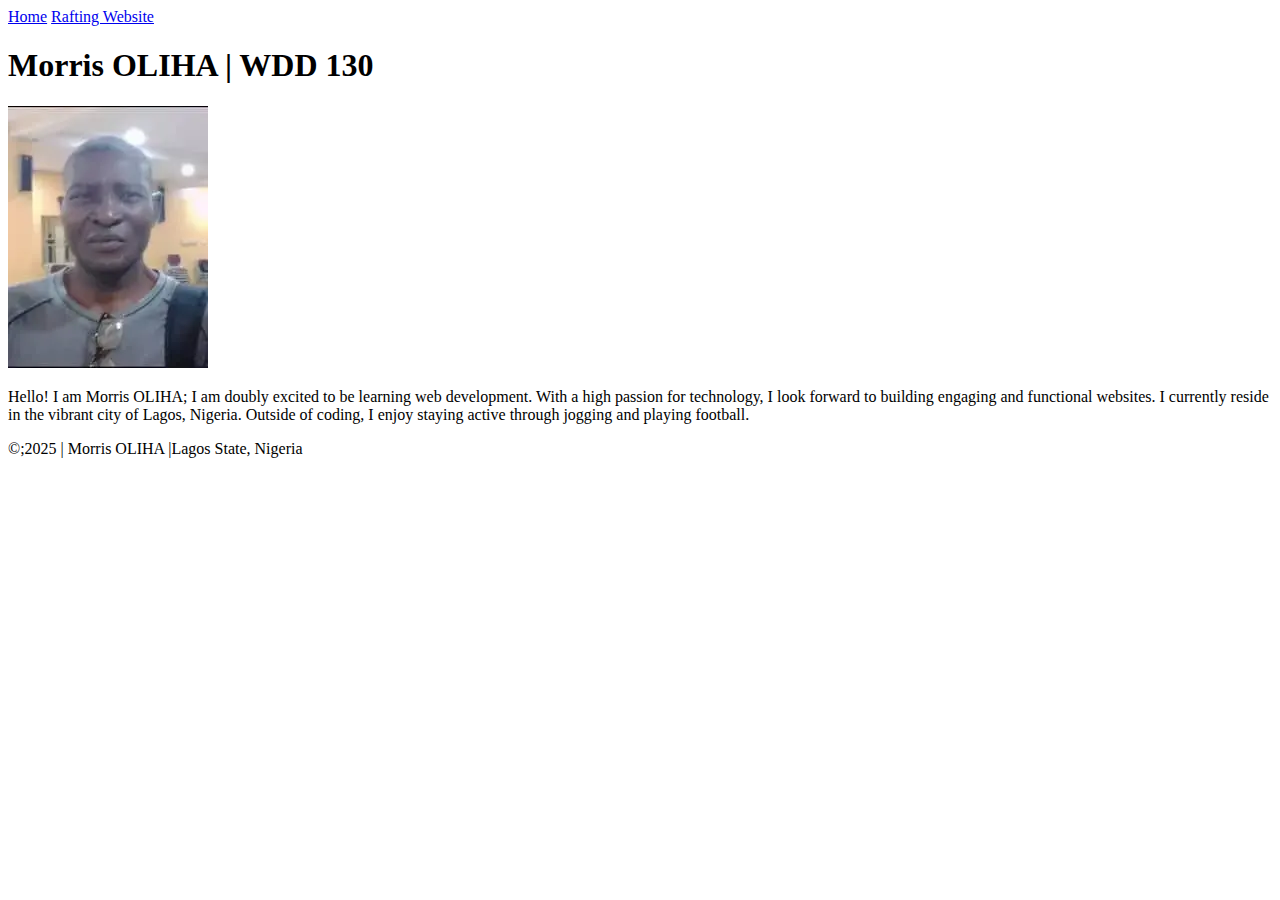
<file: index.html>
<!DOCTYPE html>
<html lang="en-US">
  <head>
    <meta charset="utf-8">
    <meta name="viewport" content="width=device-width, initial-scale=1.0">
    <title>Morris OLIHA | WDD 130</title>
  </head>
  <body>
    <header>
      <nav>
        <a href="#">Home</a>
        <a href="wwr/">Rafting Website</a>
      </nav>
    </header>
    <main>
      <h1>Morris OLIHA | WDD 130</h1>
      <img src="images/profile.webp" alt="Hello, my name is Morris OLIHA" width="200">
      <p>Hello! I am Morris OLIHA; I am doubly excited to be learning web development. With a high passion for technology, I look forward to building engaging and functional websites. I currently reside in the vibrant city of Lagos, Nigeria. Outside of coding, I enjoy staying active through jogging and playing football.</p>
    </main>
    <footer>
      <p>©;2025 | Morris OLIHA |Lagos State, Nigeria</p>
    </footer>
  </body>
</html>
</file>
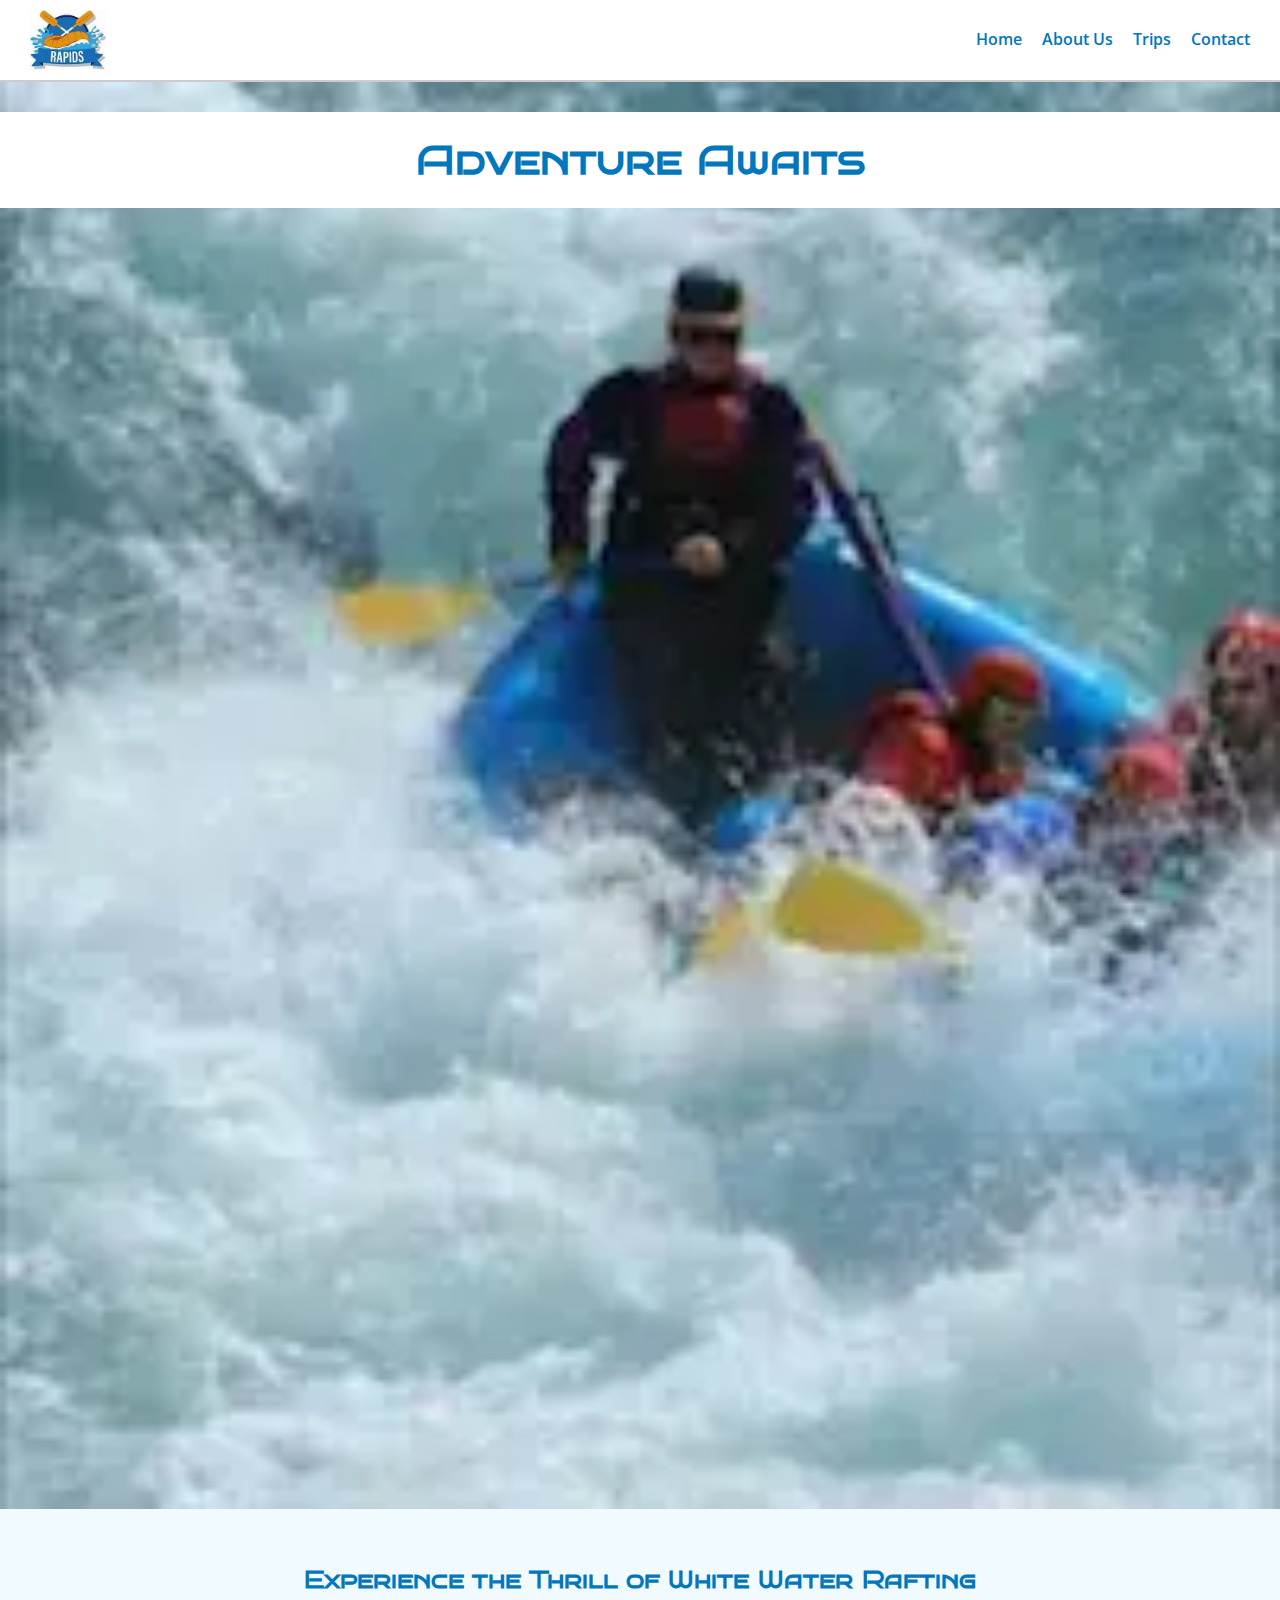
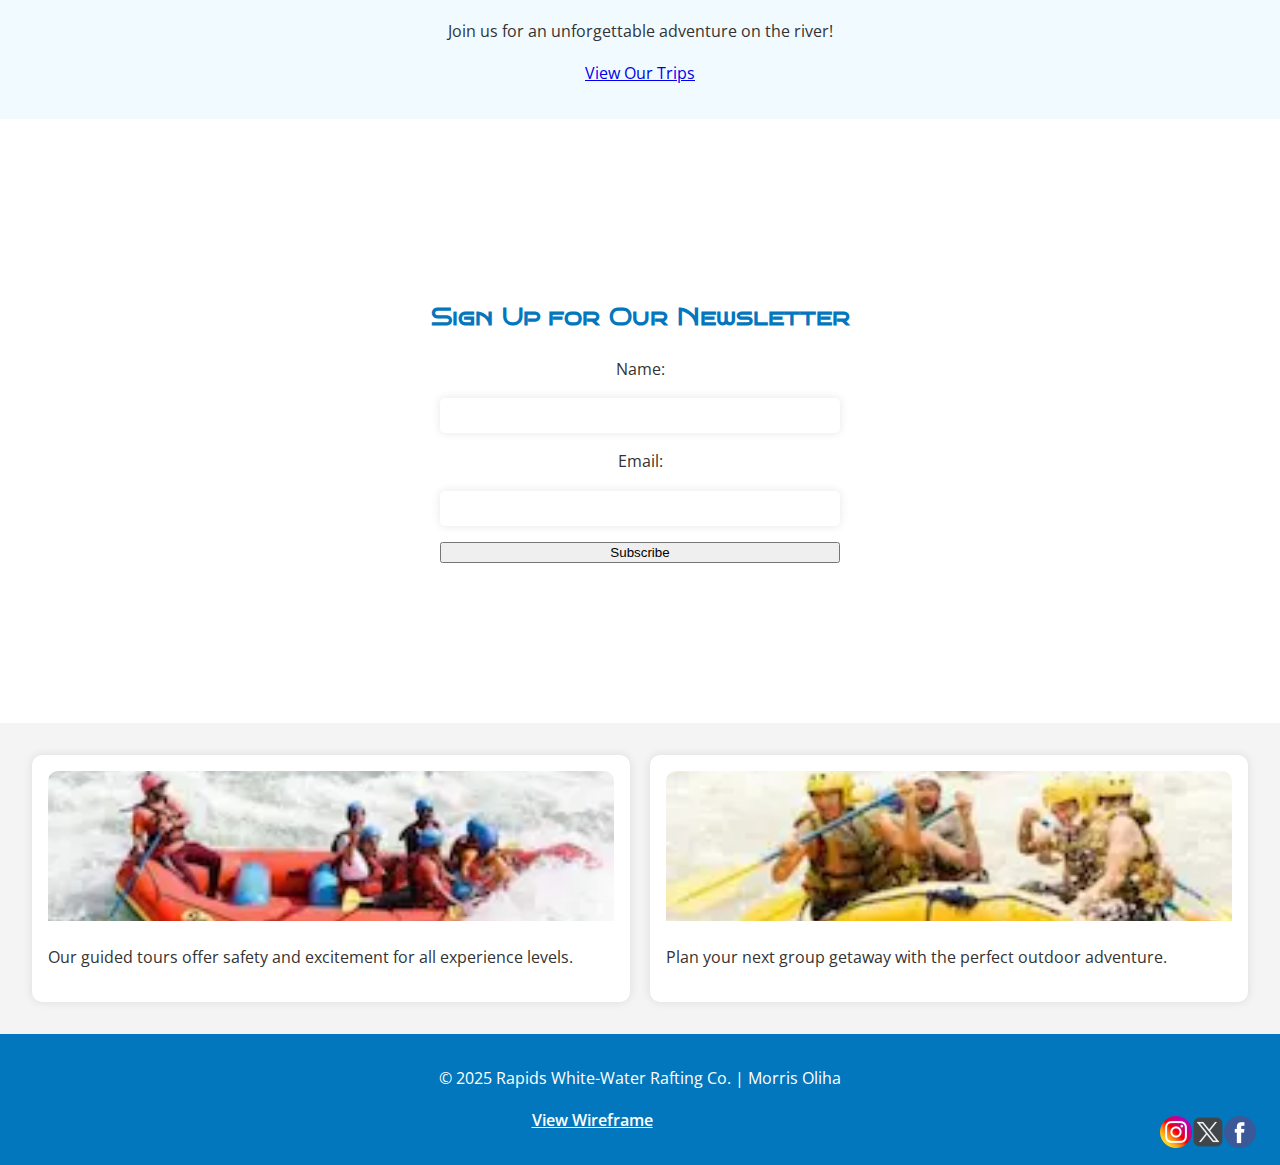
<file: wwr/index.html>
<!DOCTYPE html>
<html lang="en">
<head>
  <meta charset="UTF-8" >
  <meta name="viewport" content="width=device-width, initial-scale=1.0" >
  <meta name="description" content="Home page for Rapids White-Water Rafting. Explore trips, sign up for our newsletter, and start your adventure." >
  <meta name="author" content="Morris Oliha" >
  <title>Home - Rapids White-Water Rafting</title>

  <!-- Google Fonts -->
  <link rel="preconnect" href="https://fonts.googleapis.com">
  <link rel="preconnect" href="https://fonts.gstatic.com" crossorigin>
  <link href="https://fonts.googleapis.com/css2?family=Bruno+Ace+SC&family=Open+Sans:wght@400;600&family=Roboto:wght@400;700&display=swap" rel="stylesheet">

  <!-- CSS -->
  <link rel="stylesheet" href="styles/rafting.css" >
</head>
<body>
  <header>
    <img src="images/logo.webp" alt="WWR Logo" height="60">
    <nav>
      <ul>
        <li><a href="index.html">Home</a></li>
        <li><a href="about.html">About Us</a></li>
        <li><a href="trips.html">Trips</a></li>
        <li><a href="contact.html">Contact</a></li>
      </ul>
    </nav>
  </header>

  <main>
    <!-- Hero Section -->  
    <section class="hero">
      <img src="images/hero2.webp" alt="Rafting Adventure">
      <h1 class="hero-text">Adventure Awaits</h1>
    </section>

    <!-- Call to Action -->
    <section class="cta">
      <h2>Experience the Thrill of White Water Rafting</h2>
      <p>Join us for an unforgettable adventure on the river!</p>
      <a href="trips.html" class="button">View Our Trips</a>
    </section>

    <!-- Newsletter Signup -->
    <section class="newsletter">
      <h2>Sign Up for Our Newsletter</h2>
      <form>
        <label for="name">Name:</label>
        <input type="text" id="name" name="name" required>

        <label for="email">Email:</label>
        <input type="email" id="email" name="email" required>

        <button type="submit">Subscribe</button>
      </form>
    </section>

    <!-- Grid Content -->
    <section class="grid-info">
      <div class="grid-item">
        <img src="images/rafting01.webp" alt="Rafting Fun">
        <p>Our guided tours offer safety and excitement for all experience levels.</p>
      </div>
      <div class="grid-item">
        <img src="images/rafting02.webp" alt="Team Adventure">
        <p>Plan your next group getaway with the perfect outdoor adventure.</p>
      </div>
    </section>
  </main>

  <footer>
    <p>&copy; 2025 Rapids White-Water Rafting Co. | Morris Oliha</p>
    <nav class="socialmedia" aria-label="social media links">
      <a href="#"><img src="images/facebook.webp" alt="Facebook"></a>
      <a href="#"><img src="images/twitter.webp" alt="Twitter"></a>
      <a href="#"><img src="images/instagram.webp" alt="Instagram"></a>
    </nav>
    <p><a href="images/index-wireframe.png">View Wireframe</a></p>
  </footer>
</body>
</html>
</file>
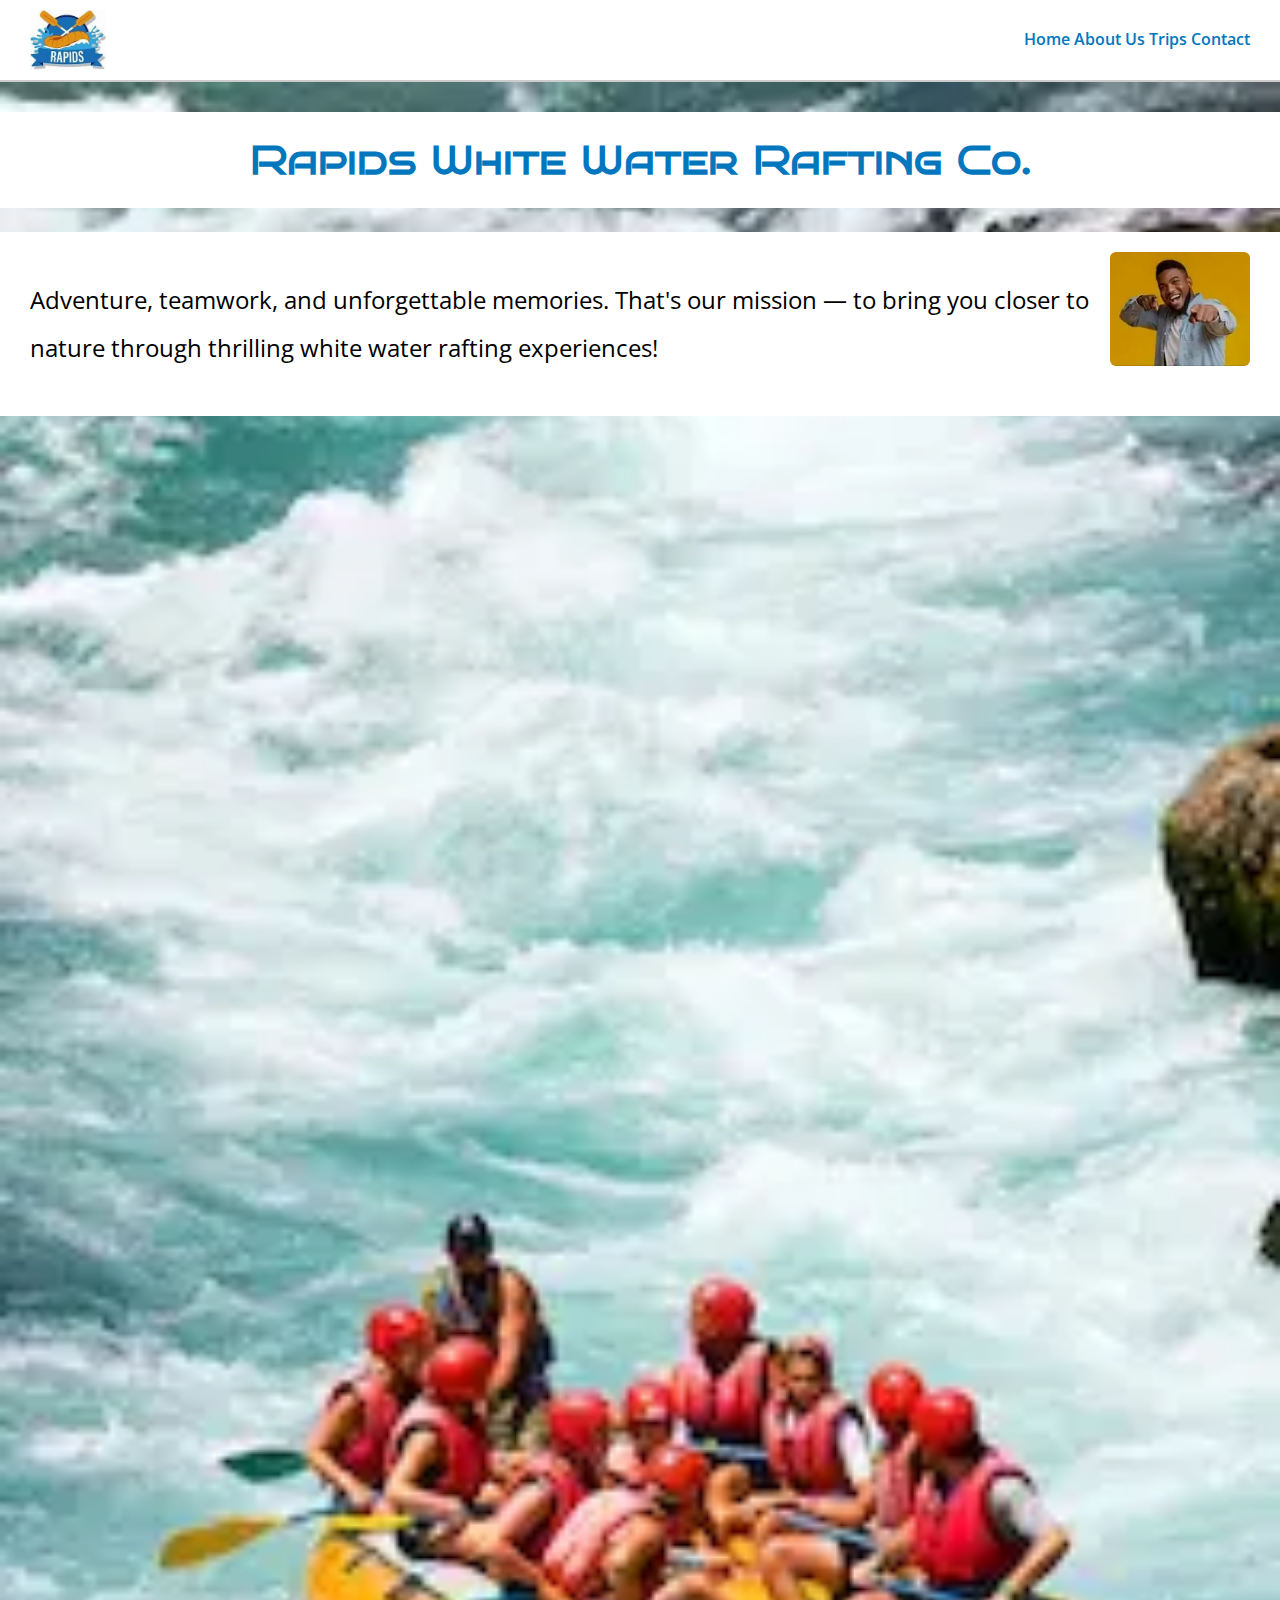
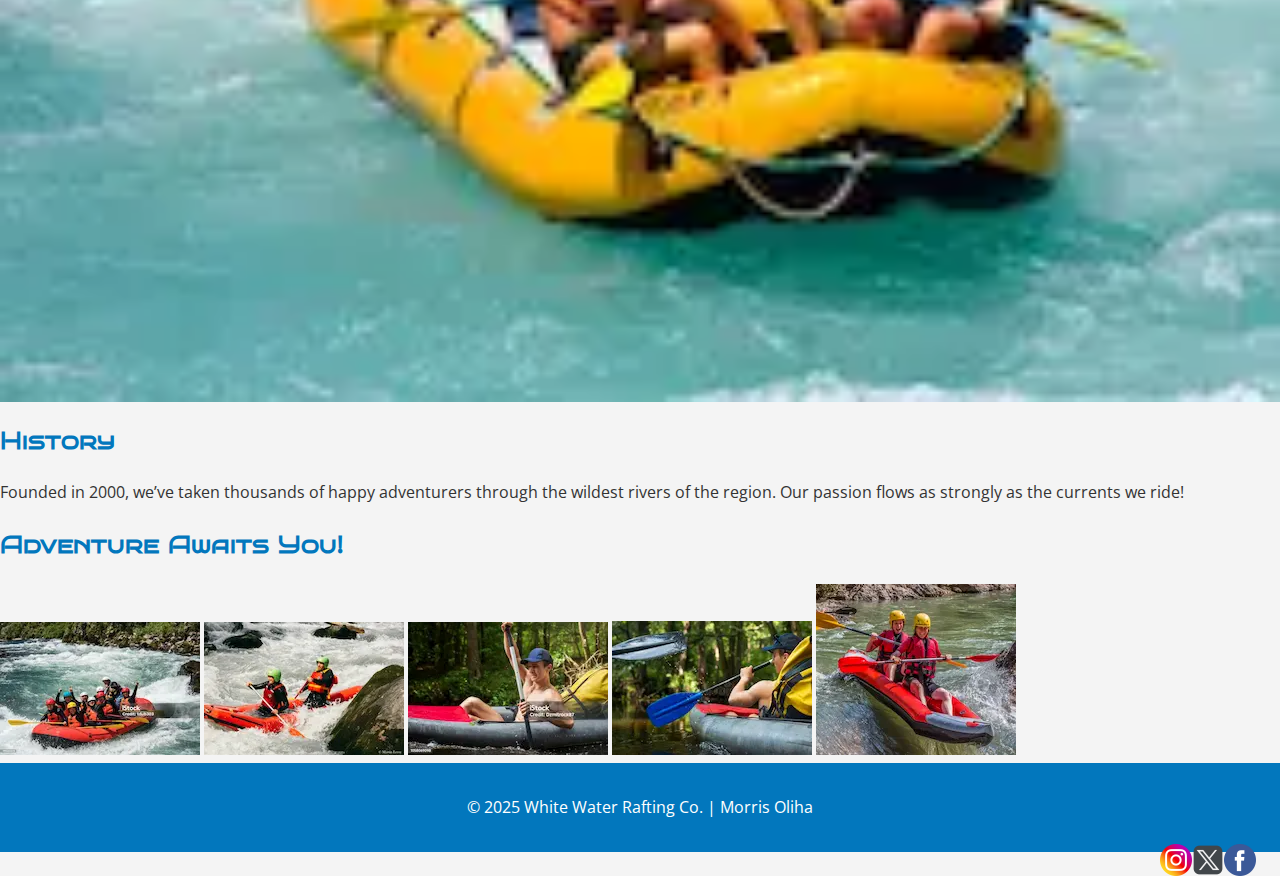
<file: wwr/about.html>
<!DOCTYPE html>
<html lang="en">
<head>
  <meta charset="UTF-8" />
  <meta name="viewport" content="width=device-width, initial-scale=1.0" />
  <meta name="description" content="About Our White Water Rafting Company" />
  <meta name="author" content="Morris Oliha" />
  <title>About Us - Rapids White Water Rafting</title>

  <!-- Google Fonts -->
  <link rel="preconnect" href="https://fonts.googleapis.com">
  <link rel="preconnect" href="https://fonts.gstatic.com" crossorigin>
  <link href="https://fonts.googleapis.com/css2?family=Bruno+Ace+SC&family=Open+Sans:wght@400;600&family=Roboto:wght@400;700&display=swap" rel="stylesheet">

  <!-- Link to CSS -->
  <link rel="stylesheet" href="styles/rafting.css">
</head>
<body>
  <header>
    <img src="images/logo.webp" alt="WWR Logo" height="60">
    <nav>
      <a href="index.html">Home</a>
      <a href="about.html">About Us</a>
      <a href="trips.html">Trips</a>
      <a href="contact.html">Contact</a>
    </nav>
  </header>
  <main>
    <div class="hero">
      <img src="images/hero.webp" alt="Rafting Adventure Background">
      <h1>Rapids White Water Rafting Co.</h1>
      <article>
        <img src="images/happy-client.webp" alt="Happy Client">
        <p>Adventure, teamwork, and unforgettable memories. That's our mission — to bring you closer to nature through thrilling white water rafting experiences!</p>
      </article>
    </div>

    <section>
      <h2>History</h2>
      <p>Founded in 2000, we’ve taken thousands of happy adventurers through the wildest rivers of the region. Our passion flows as strongly as the currents we ride!</p>
    </section>

    <section>
      <h2>Adventure Awaits You!</h2>
      <img src="images/adventure1.webp" alt="Rafting 1">
      <img src="images/adventure2.webp" alt="Rafting 2">
      <img src="images/adventure3.webp" alt="Rafting 3">
      <img src="images/adventure4.webp" alt="Rafting 4">
      <img src="images/adventure5.webp" alt="Rafting 5">
    </section>
  </main>
  <footer>
    <p>&copy; 2025 White Water Rafting Co. | Morris Oliha</p>
    <nav class="socialmedia">
      <a href="#"><img src="images/facebook.webp" alt="Facebook"></a>
      <a href="#"><img src="images/twitter.webp" alt="Twitter"></a>
      <a href="#"><img src="images/instagram.webp" alt="Instagram"></a>
    </nav>
  </footer>
</body>
</html>
</file>
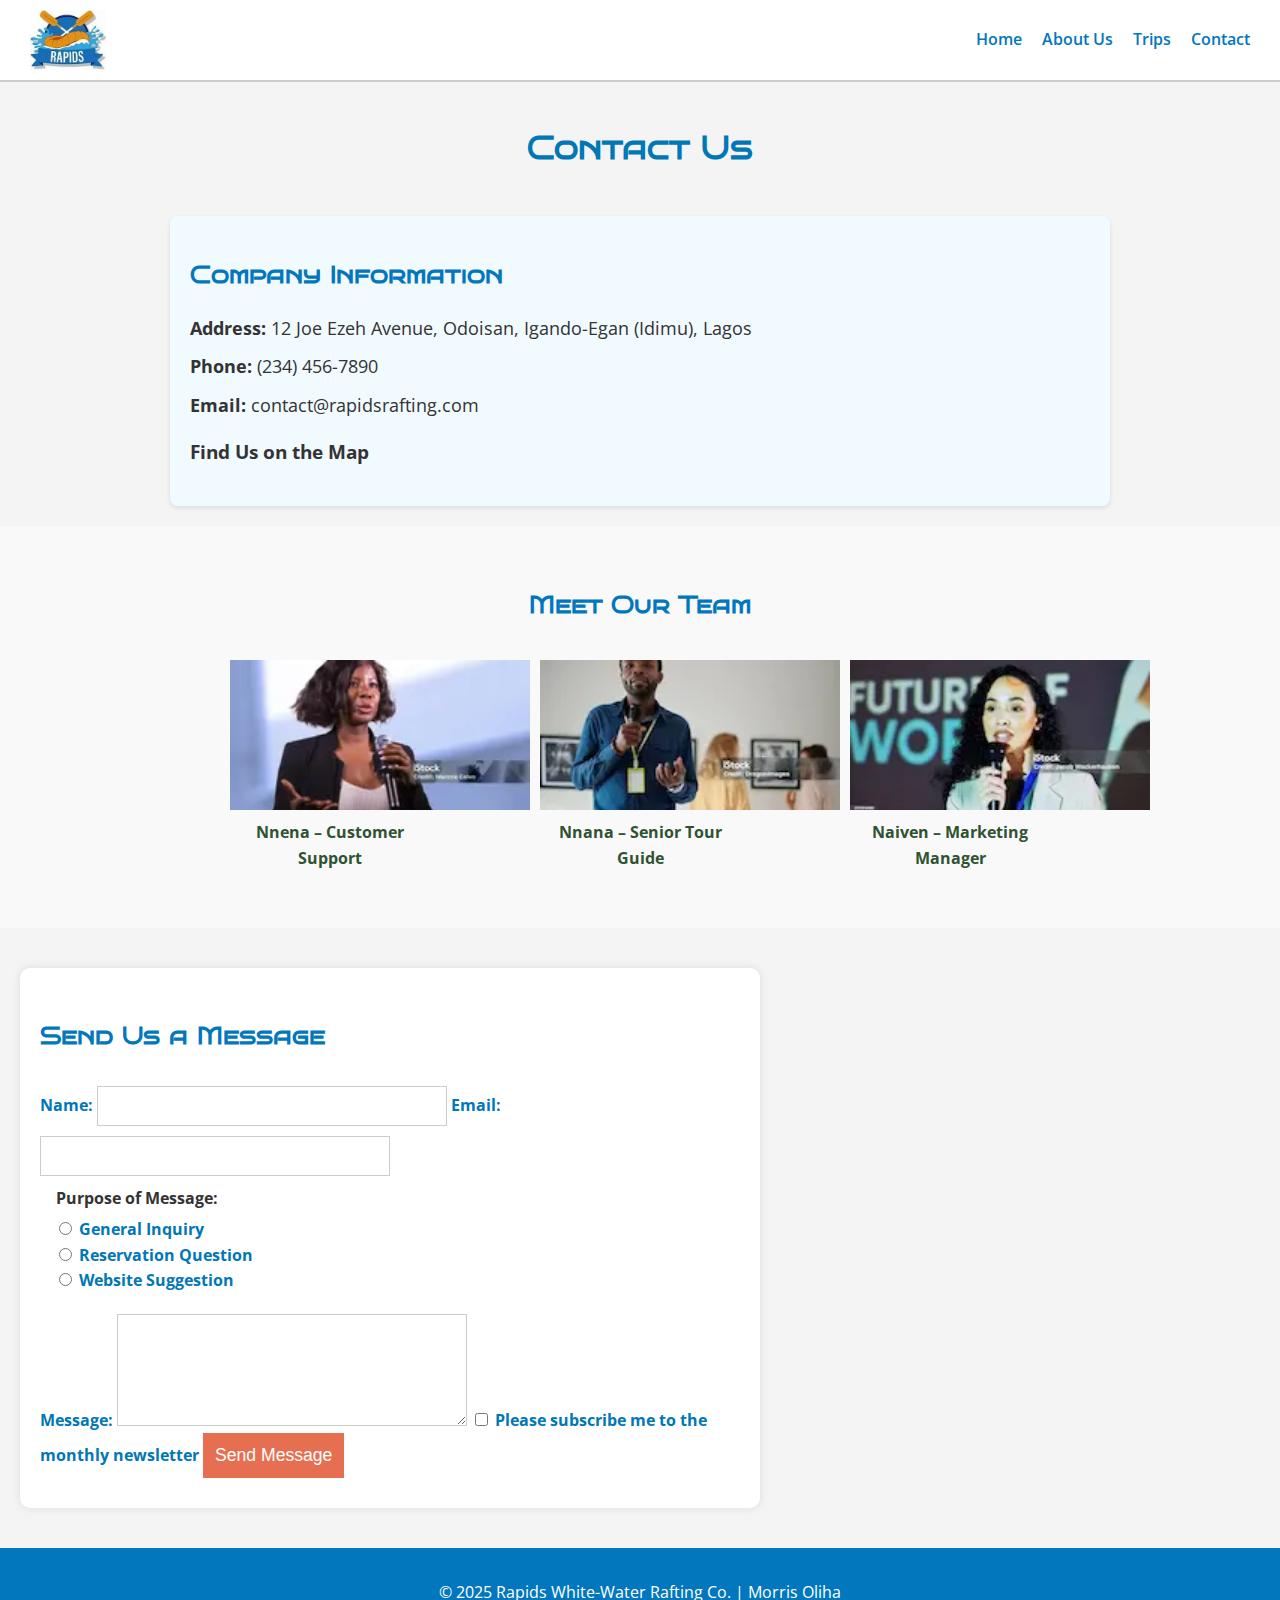
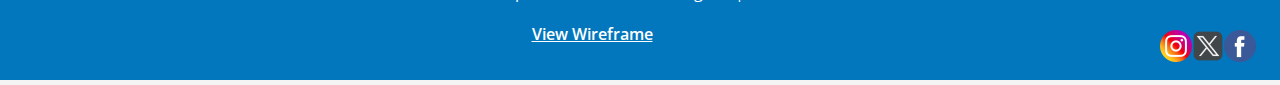
<file: wwr/contact.html>
<!DOCTYPE html>
<html lang="en">
<head>
  <meta charset="UTF-8" />
  <meta name="viewport" content="width=device-width, initial-scale=1.0" />
  <meta name="description" content="Contact Rapids White-Water Rafting Co.for reservations, inquiries, and suggestions." />
  <meta name="author" content="Morris Oliha" />
  <title>Contact Us - Rapids White-Water Rafting</title>

  <!-- Google Fonts -->
 <link rel="preconnect" href="https://fonts.googleapis.com" />
  <link rel="preconnect" href="https://fonts.gstatic.com" crossorigin />
  <link href="https://fonts.googleapis.com/css2?family=Bruno+Ace+SC&family=Open+Sans:wght@400;600&family=Roboto:wght@400;700&display=swap" rel="stylesheet" />

  <!-- Link to CSS -->
  <link rel="stylesheet" href="styles/rafting.css" />
</head>
<body>
  <header>
    <img src="images/logo.webp" alt="WWR Logo" height="60" />
    <nav>
      <ul>
        <li><a href="index.html">Home</a></li>
        <li><a href="about.html">About Us</a></li>
        <li><a href="trips.html">Trips</a></li>
        <li><a href="contact.html">Contact</a></li>
      </ul>
    </nav>
  </header>

  <main>
    <h1>Contact Us</h1>

    <section class="company-info">
      <h2>Company Information</h2>
      <p><strong>Address:</strong> 12 Joe Ezeh Avenue, Odoisan, Igando-Egan (Idimu), Lagos</p>
      <p><strong>Phone:</strong> (234) 456-7890</p>
      <p><strong>Email:</strong> contact@rapidsrafting.com</p>
      <div class="map">
         <!--Google Map Embeded-->
            <h3>Find Us on the Map</h3>
            <iframesrc="https://www.google.com/maps/embed?pb=!1m14!1m8!1m3!1d15810.287335014442!2d3.2409648!3d6.5701026!3m2!1i1024!2i768!4f13.1!3m3!1m2!1s0x103b9bc73338fc75%3A0x5403b1b01761d04a!2s12%20Joe%20Ezeh%20Ave%2C%20Ikotun%2C%20Lagos%20102213%2C%20Lagos!5e0!3m2!1sen!2sng!4v1679198922801!5m2!1sen!2sng"width="600" height="400" allowfullscreen="" loading="lazy" referrerpolicy="no-referrer-when-downgrade"></iframesrc=> 
      </div>
    </section>

    <section class="team">
      <h2>Meet Our Team</h2>
      <div class="profiles">
        <figure>
          <img src="images/nnena.webp" alt="Nnena, Customer Support" />
          <figcaption>Nnena – Customer Support</figcaption>
        </figure>
        <figure>
          <img src="images/nnana.webp" alt="Nnana, Tour Guide" />
          <figcaption>Nnana – Senior Tour Guide</figcaption>
        </figure>
        <figure>
          <img src="images/naiven.webp" alt="Naiven, Marketing" />
          <figcaption>Naiven – Marketing Manager</figcaption>
        </figure>
      </div>
    </section>

    <section class="contact-form">
      <h2>Send Us a Message</h2>
      <form action="#" method="post">
        <label for="name">Name:</label>
        <input type="text" id="name" name="name" required />

        <label for="email">Email:</label>
        <input type="email" id="email" name="email" required />

        <fieldset>
          <legend>Purpose of Message:</legend>
          <label><input type="radio" name="purpose" value="general" required /> General Inquiry</label><br />
          <label><input type="radio" name="purpose" value="reservation" /> Reservation Question</label><br />
          <label><input type="radio" name="purpose" value="suggestion" /> Website Suggestion</label>
        </fieldset>

        <label for="message">Message:</label>
        <textarea id="message" name="message" rows="5" required></textarea>

        <label>
          <input type="checkbox" name="newsletter" /> Please subscribe me to the monthly newsletter
        </label>

        <button type="submit">Send Message</button>
      </form>
    </section>
  </main>

  <footer>
    <p>&copy; 2025 Rapids White-Water Rafting Co. | Morris Oliha</p>
    <nav class="socialmedia" aria-label="social media Links">
      <a href="#"><img src="images/facebook.webp" alt="Facebook" /></a>
      <a href="#"><img src="images/twitter.webp" alt="Twitter" /></a>
      <a href="#"><img src="images/instagram.webp" alt="Instagram" /></a>
    </nav>
    <p><a href="images/contact-wireframe.png">View Wireframe</a></p>
  </footer>
</body>
</html>
</file>
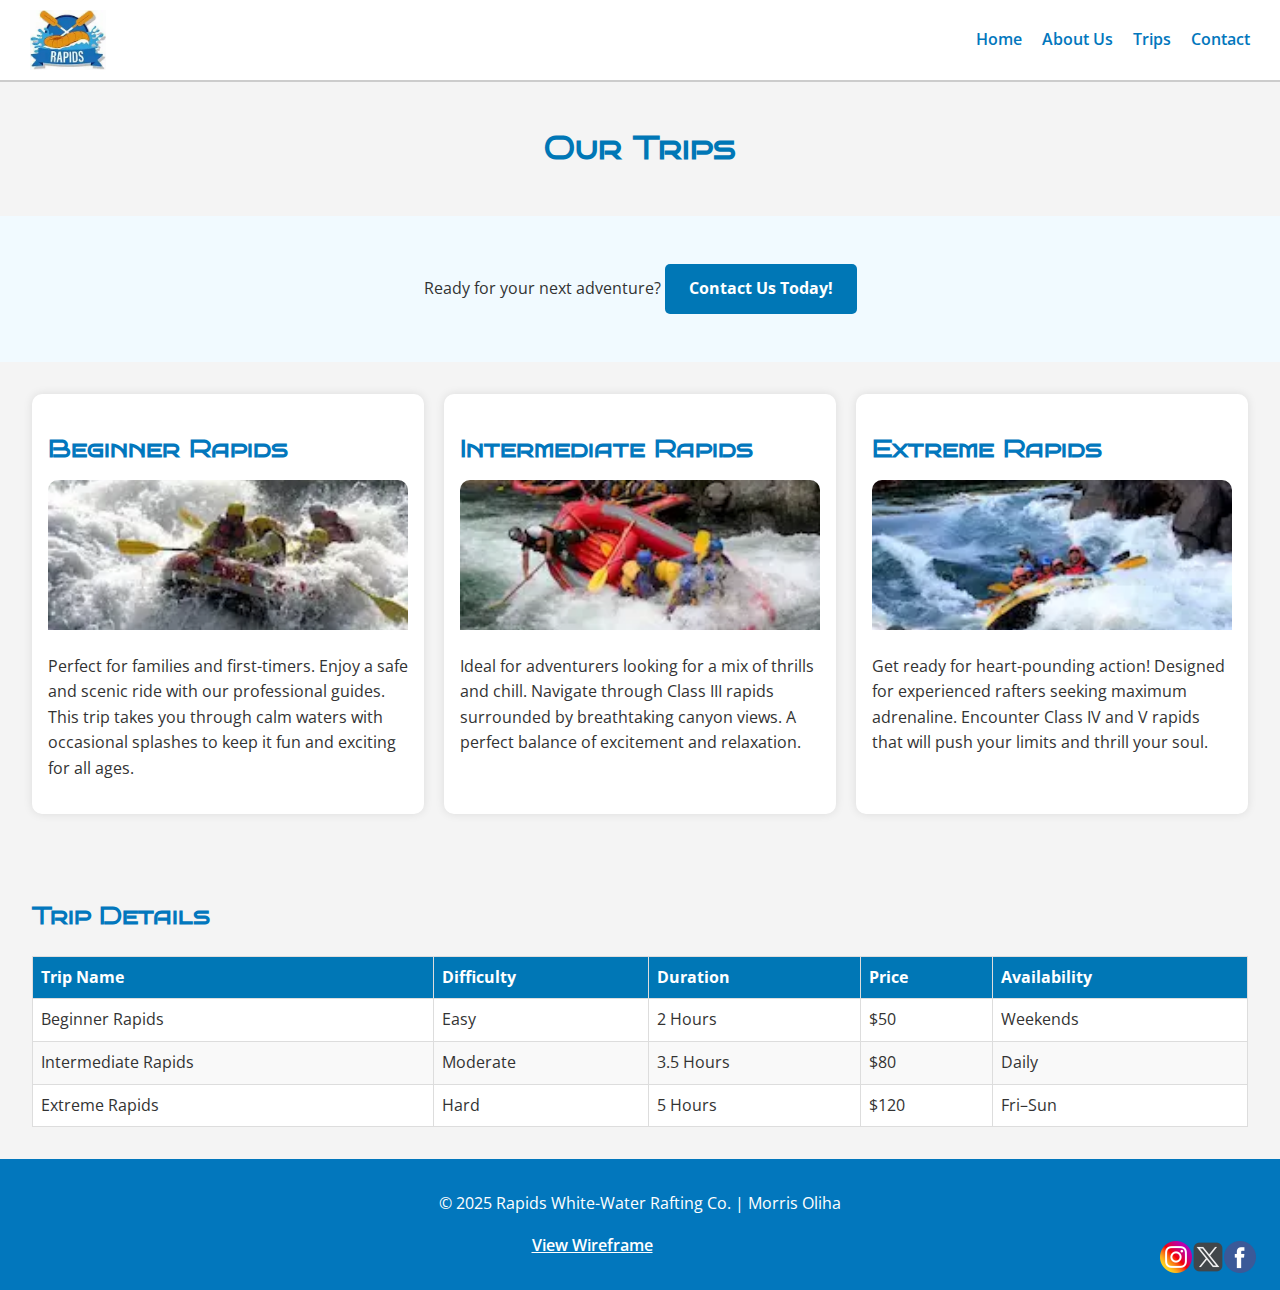
<file: wwr/trips.html>
<!DOCTYPE html>
<html lang="en">
<head>
  <meta charset="UTF-8" >
  <meta name="viewport" content="width=device-width, initial-scale=1.0" >
  <meta name="description" content="Explore our exciting white-water rafting trips suitable for all skill levels." >
  <meta name="author" content="Morris Oliha" >
  <title>Trips - Rapids White-Water Rafting</title>

  <!-- Google Fonts -->
  <link rel="preconnect" href="https://fonts.googleapis.com">
  <link rel="preconnect" href="https://fonts.gstatic.com" crossorigin>
  <link href="https://fonts.googleapis.com/css2?family=Bruno+Ace+SC&family=Open+Sans:wght@400;600&family=Roboto:wght@400;700&display=swap" rel="stylesheet">

  <!-- CSS -->
  <link rel="stylesheet" href="styles/rafting.css" >
</head>
<body>
  <header>
    <img src="images/logo.webp" alt="WWR Logo" height="60">
    <nav>
      <ul>
        <li><a href="index.html">Home</a></li>
        <li><a href="about.html">About Us</a></li>
        <li><a href="trips.html">Trips</a></li>
        <li><a href="contact.html">Contact</a></li>
      </ul>
    </nav>
  </header>

  <main>
    <h1>Our Trips</h1>

    <!-- Call to Action -->
    <section class="cta">
      <p>Ready for your next adventure? <a href="contact.html" class="cta-button">Contact Us Today!</a></p>
    </section>

    <!-- Trip Descriptions -->
    <section class="trip-list">
      <article>
        <h2>Beginner Rapids</h2>
        <img src="images/beginner.webp" alt="Beginner rafting trip">
        <p>Perfect for families and first-timers. Enjoy a safe and scenic ride with our professional guides. This trip takes you through calm waters with occasional splashes to keep it fun and exciting for all ages.</p>
      </article>
      <article>
        <h2>Intermediate Rapids</h2>
        <img src="images/intermediate.webp" alt="Intermediate rafting trip">
        <p>Ideal for adventurers looking for a mix of thrills and chill. Navigate through Class III rapids surrounded by breathtaking canyon views. A perfect balance of excitement and relaxation.</p>
      </article>
      <article>
        <h2>Extreme Rapids</h2>
        <img src="images/extreme.webp" alt="Extreme rafting trip">
        <p>Get ready for heart-pounding action! Designed for experienced rafters seeking maximum adrenaline. Encounter Class IV and V rapids that will push your limits and thrill your soul.</p>
      </article>
    </section>

    <!-- Trips Table -->
    <section class="trip-table">
      <h2>Trip Details</h2>
      <table>
        <thead>
          <tr>
            <th>Trip Name</th>
            <th>Difficulty</th>
            <th>Duration</th>
            <th>Price</th>
            <th>Availability</th>
          </tr>
        </thead>
        <tbody>
          <tr>
            <td>Beginner Rapids</td>
            <td>Easy</td>
            <td>2 Hours</td>
            <td>$50</td>
            <td>Weekends</td>
          </tr>
          <tr>
            <td>Intermediate Rapids</td>
            <td>Moderate</td>
            <td>3.5 Hours</td>
            <td>$80</td>
            <td>Daily</td>
          </tr>
          <tr>
            <td>Extreme Rapids</td>
            <td>Hard</td>
            <td>5 Hours</td>
            <td>$120</td>
            <td>Fri–Sun</td>
          </tr>
        </tbody>
      </table>
    </section>
  </main>

  <footer>
    <p>&copy; 2025 Rapids White-Water Rafting Co. | Morris Oliha</p>
    <nav class="socialmedia" aria-label="social media links">
      <a href="#"><img src="images/facebook.webp" alt="Facebook"></a>
      <a href="#"><img src="images/twitter.webp" alt="Twitter"></a>
      <a href="#"><img src="images/instagram.webp" alt="Instagram"></a>
    </nav>
    <p><a href="images/trips-wireframe.webp">View Wireframe</a></p>
  </footer>
</body>
</html>
</file>
<file: wwr/styles/rafting.css>
/* Root Variables */
:root {
  --primary-color: #0077B6; /* deep blue */
  --secondary-color: #F1FAFF; /* soft white */
  --accent1-color: #2F5233; /* dark green */
  --accent2-color: #E76F51; /* warm orange */
  --heading-font: 'Bruno Ace SC', sans-serif;
  --body-font: 'Open Sans', sans-serif;
  --highlight-font: 'Roboto', sans-serif;
}

/* Font setup */
body {
  font-family: 'Open Sans', sans-serif;
  margin: 0;
  padding: 0;
  line-height: 1.6;
  background-color: #f4f4f4;
  color: #333;
}

h1, h2 {
  font-family: 'Bruno Ace SC', cursive;
  color: #0277bd;
}

header {
  background-color: #ffffff;
  display: flex;
  justify-content: space-between;
  align-items: center;
  padding: 10px 30px;
  border-bottom: 2px solid #ccc;
}

nav ul {
  list-style: none;
  display: flex;
  gap: 20px;
  padding: 0;
  margin: 0;
}

nav a {
  text-decoration: none;
  color: #0277bd;
  font-weight: 600;
}

nav a:hover {
  color: #01579b;
}

.hero {
  position: relative;
  color: white;
}

.hero img {
  width: 100%;
  height: auto;
  display: block;
}

.hero h1 {
  position: absolute;
  top: 30px;
  left: 0;
  width: 100%;
  padding: 16px 30px;
  margin: 0;
  background-color: #ffffff;
  color: #0277bd;
  font-size: 2.5rem;
  text-align: center;
  box-sizing: border-box;
}

.hero article {
  position: absolute;
  top: 150px;
  left: 0;
  width: 100%;
  padding: 20px 30px;
  background-color: #ffffff;
  color: #000;
  font-family: 'Open Sans', sans-serif;
  font-size: 1.5rem;
  line-height: 2;
  box-sizing: border-box;
}

.hero article img {
  float: right;
  width: 140px;
  height: auto;
  margin-left: 20px;
  border-radius: 6px;
  box-sizing:  border-box;
}

.history {
  display: flex;
  padding: 20px;
  justify-content: center;
  align-items: center;
  gap: 24px;
  background-color: #e1f5fe;
  flex-wrap: wrap;
  text-align: left;
}

.history .text {
  flex: 1;
  max-width: 400px;
}

.history figure {
  margin: 0;
  flex: 0 0 auto;
}

.history img {
  width: 300px;
  border-radius: 8px;
  display: block;
}

.adventures {
  padding: 40px 20px;
  text-align: center;
}

.adventures h2 {
  margin-bottom: 20px;
}

.adventure-images {
  display: grid;
  grid-template-columns: repeat(auto-fit, minmax(200px, 1fr));
  gap: 20px;
}

.adventure-images figure {
  margin: 0;
}

.adventure-images img {
  width: 100%;
  border-radius: 8px;
}

figcaption {
  margin-top: 8px;
  font-weight: bold;
  color: #0277bd;
}

footer {
  background-color: #0277bd;
  color: white;
  text-align: center;
  padding: 16px;
}

footer .socialmedia a {
  display: flex;
  margin-top: 8px;
  justify-content: flex-end;
  margin-top: 8px;
  float: right;
}

footer .socialmedia img {
  text-decoration: none;
  margin: 0 8px;
}

footer .socialmedia a {
  width: 32px;
  height: 32px;
}

/*Contact Page Styles*/
main h1{
  text-align: center;
  padding: 20px;
  color: var(--primary-color);
}

/*Company Info Styling*/
.company-info {
  background-color: var(--secondary-color);
  padding: 20px;
  margin: 20px auto;
  max-width: 900px;
  border-radius: 8px;
  box-shadow: 0 2px 5px rgba(0, 0, 0, 0.1);
}

.company-info p {
  margin: 10px 0;
  font-size: 1.1rem;
}

.company-info.map iframe {
  width: 100%;
  height: 300px;
  border: 2px solid #ccc;
  border-radius: 8px;
  margin-top: 16px;
}

/*Employee Profile Styling*/
.team {
  padding: 40px 20px;
  text-align: center;
  background-color: #f9f9f9;
}

.team .profiles {
  display: flex;
  flex-direction: row;
  justify-content: center;
  gap: 30px;
  margin-top: 20px;
}

.team figure {
  width: 200px;
  text-align: center;
}

.team img {
  height: 150px;
  width: 150%;
  border-radius: 0%;
  object-fit: cover;
  display: block;
}

.team figcaption {
  margin-top: 10px;
  font-weight: bold;
  color: var(--accent1-color);
}

/*Contact Form Styles*/
.contact-info {
  display: flex;
  flex-direction: row;
  align-items: left;
}

.email {
  font-weight: bold;
  margin-bottom: 10px;
}

.name-box {
  background-color: #f0f0f0;
  padding: 20px;
  border: 1px solid #ccc;
  border-radius: 5px;
}

.contact-form {
  background-color: #ffffff;
  padding: 30px 20px;
  margin: 40px 20px;
  max-width: 700px;
  border-radius: 10px;
  box-shadow: 0 0 10px rgba(0, 0, 0, 0.1);
}

.contactact-form form {
  display: flex;
  flex-direction: column;
}

.contact-form label {
  margin-top: 15px;
  font-weight: bold;
  color: var(--primary-color)
}

.contact-form input[type="text"],
.contact-form input[type="email"],
.contact-form textarea {
  padding: 10px;
  margin-top: 10px;
  border: 1px solid #ccc;
  font-size: 1rem;
  width: 50%;
  box-sizing: border-box;
}

.contact-form textarea {
  resize: vertical ;
}

.contact-form fieldset {
  border: none;
  margin-top: 10px;
}

.contact-form legend {
  font-weight: bold;
  margin-top: 10px;
}

.contact-form input[type="radio"]
.contact-form input[type="checkbox"] {
  margin-right: 10px;
}

.contact-form button[type="submit"] {
  background-color: var(--accent2-color);
  color: white;
  padding: 12px;
  font-size: 1.1rem;
  border: 20px;
  cursor: pointer;
  transition: background-color 0.3s ease;
}

.contact-form[type="submit"]:hover {
  background-color: #c75a3b;
}

/*Wireframe Link in Footer*/
footer p a {
  color: #fff;
  text-decoration: underline;
  font-weight: 600;
}

footer p a:hover {
  color: #ffccbc;
}

/* home page and trip page*/
.hero2-text {
  position: absolute;
  top: 50%;
  left: 50%;
  transform: translate(-50%, -50%);
  background-color: rgba(0, 0, 0, 0.4);
  padding: 1rem 2rem;
  color: white;
  font-size: 2.5rem;
  border-radius: 10px;
  text-shadow: 2px 2px 6px rgba(0,0,0,0.5);
  text-align: center;
}

.cta {
  background-color: var(--secondary-color);
  text-align: center;
  padding: 2rem;
}

.cta-button {
  display: inline-block;
  padding: 0.75rem 1.5rem;
  background-color: var(--primary-color);
  color: white;
  text-decoration: none;
  border-radius: 5px;
  font-weight: bold;
}

.cta-button:hover {
  background-color: #005b99;
}

.newsletter {
  background-color: #ffffff;
  padding: 10rem;
  text-align: center;
}

.newsletter form {
  max-width: 400px;
  margin: auto;
  display: flex;
  flex-direction: column;
  gap: 1rem;
}

.newsletter input[type="text"],
.newsletter input[type="email"] {
  padding: 10px;
  border: 5px;
  border-radius: 5px;
  box-shadow: 0 0 10px rgba(0, 0, 0, 0.1);
  } 
 
  /*Grid Content*/
 .grid-info {
  display: grid;
  grid-template-columns: repeat(2,1fr);
  gap: 20px;
  padding: 2em;
 }

 .grid-item {
  background-color: #fff;
  padding: 1em;
  border-radius: 10px;
  box-shadow: 0 0 10px rgba(0, 0, 0, 0.1);
 }

 .grid-item img {
  width: 100%;
  height: 150px;
  object-fit: cover;
  border-radius: 10px 10px 0 0;
 }
 
 /*Trips table section*/
  .trip-table {
    padding: 2rem;
  }

  .trip-table table {
    width: 100%;
    border-collapse: collapse;
    background: white;
  }

  .trip-table th,d
   .trip-table td {
    padding: 1rem;
    border: 1px solid #ccc;
    text-align: center;
   }

   .trip-table th {
    background-color: #0077c8;
    color: white;
   }

.trip-list img {
  width: 30%;
  height: 150px;
  object-fit: cover;
}

.trip-table {
  padding: 2em;}

.trip-list {
  display: grid;
  grid-template-columns: repeat(3, 1fr);
  gap: 20px;
  padding: 2em;
}

.trip-list article {
  background-color: #fff;
  padding: 1em;
  border-radius: 10px;
  box-shadow: 0 0 10px rgba(0, 0, 0, 0.1);
}

.trip-list img {
  width: 100%;
  height: 150px;
  object-fit: cover;
  border-radius: 10px 10px 0 0;
}

.trip-list h2 {
  margin-bottom: 0.5em;
}

.trip-table {
  padding: 2em;
}

.trip-table table {
  border-collapse: collapse;
  width: 100%;
}

.trip-table th, .trip-table td {
  border: 1px solid #ddd;
  padding: 0.5em;
  text-align: left;
}

.trip-table th {
  background-color: var(--primary-color);
  color: #fff;
}

.trip-table tr:nth-child(even) {
  background-color: #f9f9f9;
}
</file>
